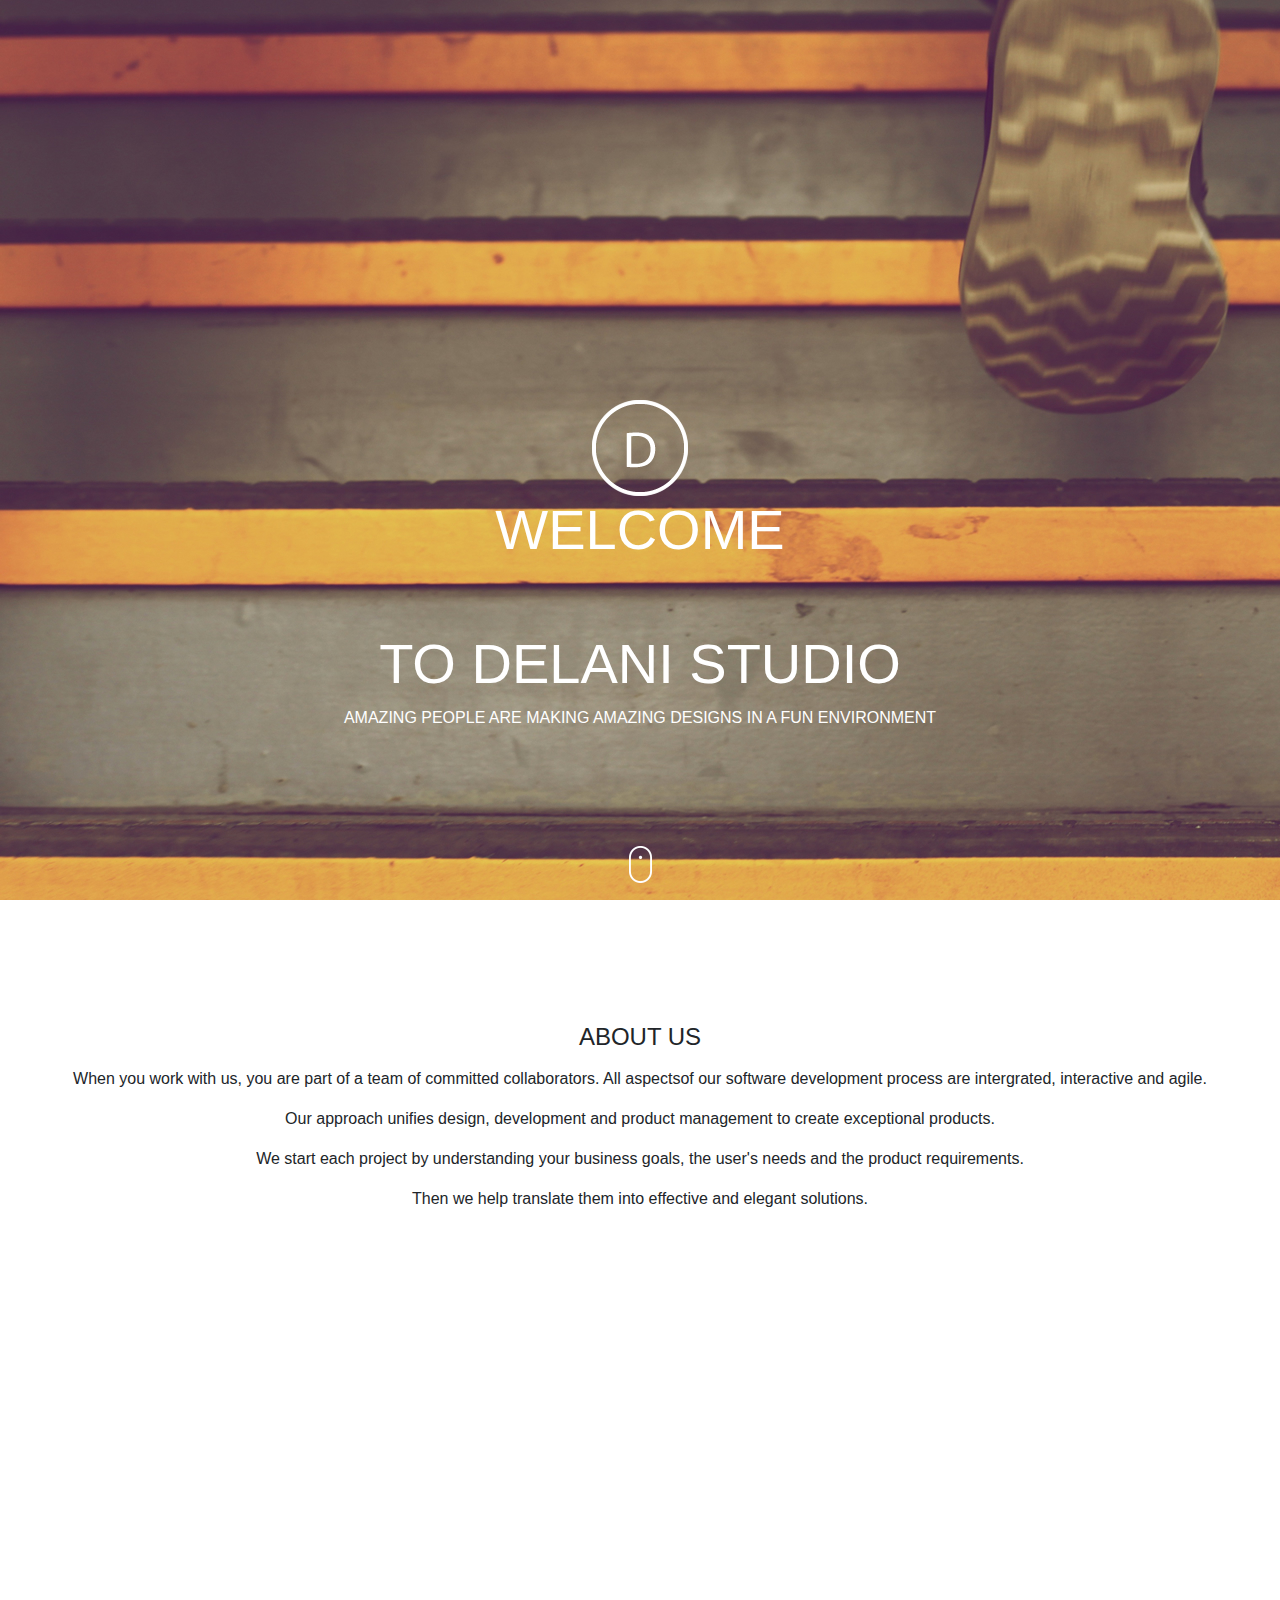
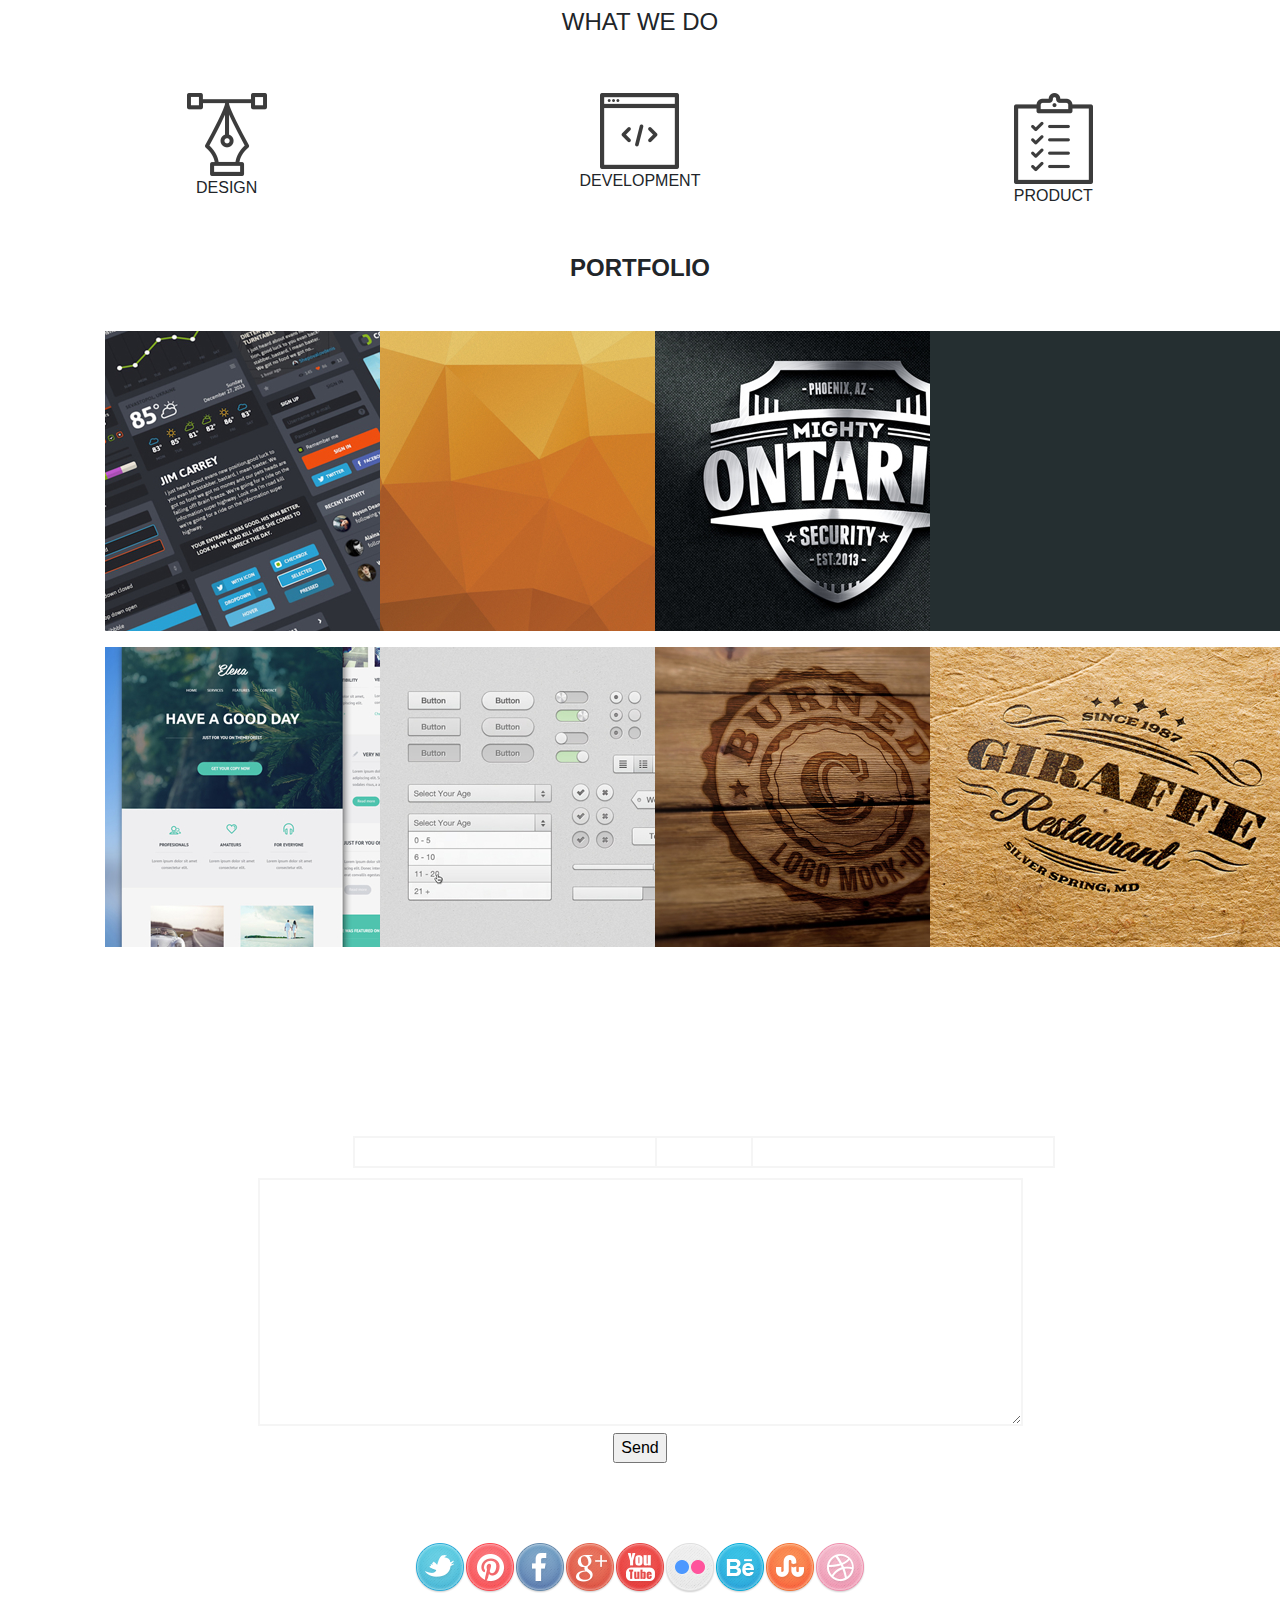
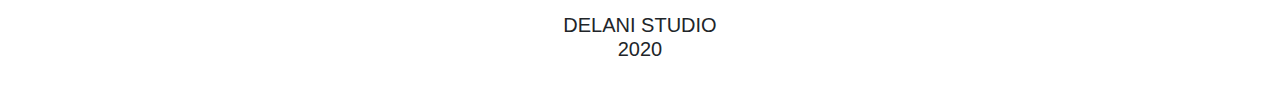
<file: index.html>
<!DOCTYPE html>
<html lang="en">

  <head>
    <meta charset="UTF-8">
    <meta name="viewport" content="width=device-width, initial-scale=1.0">
    <title>Delani Studios</title>
    <link rel="stylesheet" href="css/bootstrap.css">
    <link rel="stylesheet" href="css/styles.css">
    <script src="js/jquery-3.4.1.js"></script>
    <script src="js/script.js"></script>
  </head>

  <body>
    <div class="container-fluid">
      <!--home-->
      <div class="row home_page">
        <div class="col-md-12 home_page_text">
          <img src="assets/logo/logo.png" alt="">
          <h1 class="display-4">WELCOME <br><br> TO DELANI STUDIO</h1>
          <P>AMAZING PEOPLE ARE MAKING AMAZING DESIGNS IN A FUN ENVIRONMENT</P>
        </div>
        <div class="col-md-12 home_mouse">
          <img src="assets/mouse_click.png" alt="">
        </div>
      </div>

      <!--about us-->
      <div class="row about_us">
        <div class="col-md-12">
          <h4>ABOUT US</h4>
          <p>When you work with us, you are part of a team of committed collaborators. All aspectsof our software development process are intergrated, interactive and agile. <br> Our approach unifies design, development and product management to create exceptional products. <br> We start each project by understanding your business goals, the user's needs and the product requirements. <br>
            Then we help translate them into effective and elegant solutions.</p>
        </div>
      </div>

      <!--services-->
      <div class="row services">
        <div class="col-md-12">
          <h4>SERVICES</h4>
          <P>Before we sign a contract or write aline of code our team will spend the necessary time needed to understand your product vision. <br> The out come of this scoping session is proposal or high-level statement of work. <br> Based on your requirements we can provide a complete offering or just the pieces you need.</P>
        </div>
      </div>

      <!--what we do-->
      <div class="row what_we_do">
        <div class="col-md-12">
          <h4>WHAT WE DO</h4><br><br>
          <div class="row icons">
            <div class="col-md-4 clickable1">
              <div class="design-show">
                <img src="assets/services_icons/design_icon.png" alt="image" class="image1">
                <p>DESIGN</p>
                <div class="whatwedo1">
                  <p>Our design practice offers afull rangeof services <br>
                    including brand strategy, interaction and visual design <br>
                    and user experience testing.</p>
                  <p>Throughout your project, our designers create and <br>
                    implement visual design and workflows, solicit user <br>
                    feedback and work with you to make sure what gets built <br>
                    is what is needed.
                  </p>
                </div>
              </div>
            </div>
            <div class="col-md-4 clickable2">
              <img src="assets/services_icons/dev_icon.png" alt="image" class="image2">
              <p>DEVELOPMENT</p>

              <div class="whatwedo2">
                <p>All Engineers are fluent in the latest enterprise, mobile <br>
                  and web development technologies.</p>
                <p>They collaborate with your team to write and improve <br>
                  code on daily basis, using proven practices such as <br>
                  test-driven development and pair programming.</p>
              </div>
            </div>
            <div class="col-md-4 clickable3">
              <img src="assets/services_icons/product_icon.png" alt="image" class="image3">
              <p>PRODUCT</p>
              <div class="whatwedo3">
                <p>Planning and development is iterative. Because we are <br>
                  constantly coding and testing, the products we build are <br>
                  always ready to go live.</p>
                <p>This iterative process allows for changes as business <br>
                  requirements evolve.</p>
              </div>
            </div>
          </div>
        </div>


        <!--PORTFOLIO-->

        <div class="row portfolio">
          <div class="col-md-12">
            <h4> <strong>PORTFOLIO</strong></h4>
          </div>
          <div class="row portfolio_image">
            <div class="col-md-3">
              <div class="portimg">
              <img src="assets/portfolio/work1.jpg" alt="image">
              <div class="porttext">Movie Shoots</div></div>
            </div>

            <div class="col-md-3 pot1">
              <div class="portimg">
              <img src="assets/portfolio/work2.jpg" alt="image">
              <div class="porttext">Photoshop</div></div>
            </div>

            <div class="col-md-3">
              <div class="portimg">
              <img src="assets/portfolio/work3.jpg" alt="image">
              <div class="porttext">Logo design</div></div>
            </div>

            <div class="col-md-3">
              <div class="portimg">
              <img src="assets/portfolio/work4.jpg" alt="image">
              <div class="porttext">Shadow effects</div></div>
            </div>
            <div class="col-md-12">
              <p></p>
            </div>
            <div class="col-md-3">
              <div class="portimg">
              <img src="assets/portfolio/work5.jpg" alt="image">
              <div class="porttext">Website development</div></div>
            </div>

            <div class="col-md-3">
              <div class="portimg">
              <img src="assets/portfolio/work6.jpg" alt="image">
              <div class="porttext">LMS and MIS</div></div>
            </div>

            <div class="col-md-3 port">
              <div class="portimg">
              <img src="assets/portfolio/work7.jpg" alt="image">
              <div class="porttext">Wood prints</div></div>
            </div>
            <div class="col-md-3">
              <div class="portimg">
              <img src="assets/portfolio/work8.jpg" alt="image">
              <div class="porttext">POS</div></div>
            </div>
          </div>
        </div>

        <!--Contact us-->

        <div class="container-fluid contact_us">
          <h4>CONTACT US</h4>
          <div class="contact_us">
            <form action="https://github.us4.list-manage.com/subscribe/post?u=777ca9c121bb56928fb6943ac&amp;id=a5277e4bca" method="post" id="mc-embedded-subscribe-form" name="mc-embedded-subscribe-form" class="validate" target="_blank" novalidate>
              <div class="row myform">
                <div class="col-md-6">
                  <input type="text" name="FNAME" id="name" placeholder="Name.." value="">
                </div>

                <div class="col-md-6">
                  <input type="email" name="EMAIL" id="email" placeholder="Email.." value="">
                </div>
              </div>

              <div class="row text_input">
                <div class="col-md-12">
                  <textarea name="MMERGE2" id="message" cols="80" rows="10" placeholder="Your Text Here.." value=(document).getInnerHTML></textarea><br>
                  <input type="submit" class="contact-form-btn" value="Send" onclick="sendMessage()">
                </div>
              </div>
            </form>
          </div>


        </div>

        <!--Footer-->
        <div class="footer">
          <div class="row social_icons">
            <div class col-md-1>

              <a href="https://twitter.com"><img src="assets/social_icons/twitter.png" alt=""></a>
            </div>
            <div class col-md-1>
              <a href="https://pinterest.com"><img src="assets/social_icons/pinterest.png" alt=""></a>
            </div>
            <div class col-md-1>
              <a href="https://facebook.com"><img src="assets/social_icons/facebook.png" alt=""></a>
            </div>
            <div class col-md-1>
              <a href="https://googleplus.com"><img src="assets/social_icons/g_plus.png" alt=""></a>
            </div>
            <div class col-md-1>
              <a href="https://youtube.com"><img src="assets/social_icons/you_tube.png" alt=""></a>
            </div>
            <div class col-md-1>
              <a href="https://flickr.com"><img src="assets/social_icons/flickr.png" alt=""></a>
            </div>
            <div class col-md-1>
              <a href="https://behance.com"><img src="assets/social_icons/behance.png" alt=""></a>
            </div>
            <div class col-md-1>
              <a href="https://stumbleupon.com"><img src="assets/social_icons/stumble_upon.png" alt=""></a>
            </div>
            <div class col-md-1>
              <a href="https://dribble.com"><img src="assets/social_icons/dribble.png" alt=""></a>
            </div>

          </div>
          <br><br>
          <h5>DELANI STUDIO <br> 2020</h5>

        </div>

      </div>
    </div>

    </div>
  </body>

</html>
</file>
<file: css/styles.css>
.home_page {
  height: auto;
  width: auto;
  background-image: url("../assets/backgrounds/h_img.jpg");
  background-attachment: fixed;
}

.home_page_text {
  text-align: center;
  color: white;
  margin-top: 400px;
  background-attachment: fixed;
}

.home_mouse {
  text-align: center;
  padding: 100px;
}

.about_us {
  text-align: center;
  padding: 40px;
  line-height: 40px;
}

.services {
  text-align: center;
  background-image: url(../assets/backgrounds/s_image.jpg);
  background-attachment: fixed;
  padding: 70px;
  color: white;
  line-height: 40px;
  height: auto;
  width: auto;

}

.what_we_do {
  text-align: center;
  padding: 20px;

}

.icons {
  text-align: center;
}

.portfolio {
  text-align: center;
  margin: 30px;
}

.portfolio_image {

  text-align: center;
  padding: auto;
  margin: 40px;
}

.contact_us {
  background-image: url(../assets/backgrounds/c_image.jpg);
  text-align: center;
  color: white;
  background-attachment: fixed;
  height: auto;
  margin-top: 20px;
  margin-bottom: 20px;
  padding: 20px;

}

.contact_form {
  text-align: center;
  background-attachment: fixed;



}

.contact-form {
  text-align: center;
  margin: 10px;

}

#message,
#email,
#name {
  background-color: transparent;
  color: white;
  border: 2px solid whitesmoke;
  padding: 2px;
}

::placeholder {
  color: white;

}


#name {
  width: 400px;


}

#email {
  width: 400px;

}

.footer {
  text-align: center;
  margin: auto;
  line-height: 10px;
}

.overlay {
  position: absolute;
  top: 0;
  bottom: 0;
  left: 0;
  right: 0;
  height: 100%;
  width: 100%;
  opacity: 0;
  transition: .1s ease;
  background-color: #008CBA;

}

.myform {
  text-align: center;
  margin-left: 24%;
  margin-right: 24%;
  margin-top: 10px;
  margin-bottom: 10px;
  resize: vertical;
  ;

}

.text_input {
  text-align: center;
  width: auto;
  float: center;
  resize: vertical;
}

.whatwedo1 {
  display: none;
}

.whatwedo2 {
  display: none;
}

.whatwedo3 {
  display: none;
}


.porttext{
  display: none;
}
</file>
